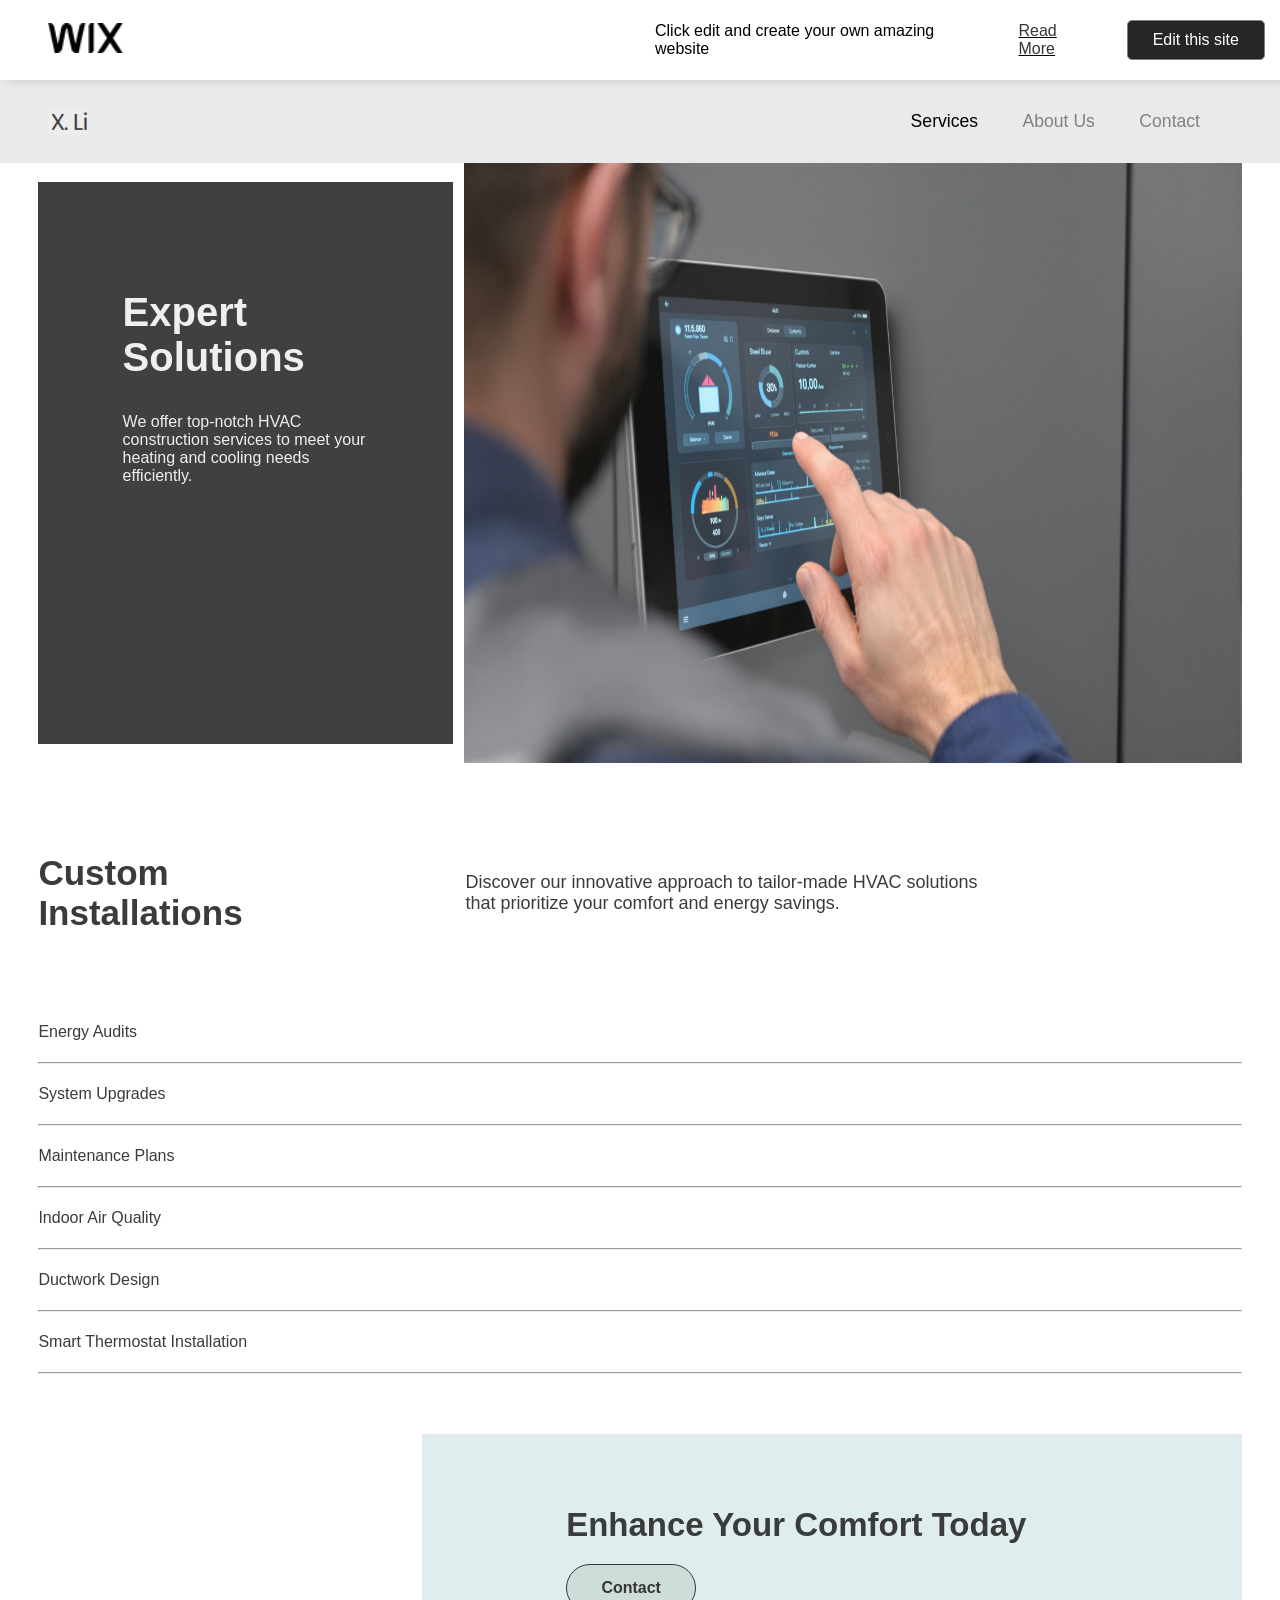
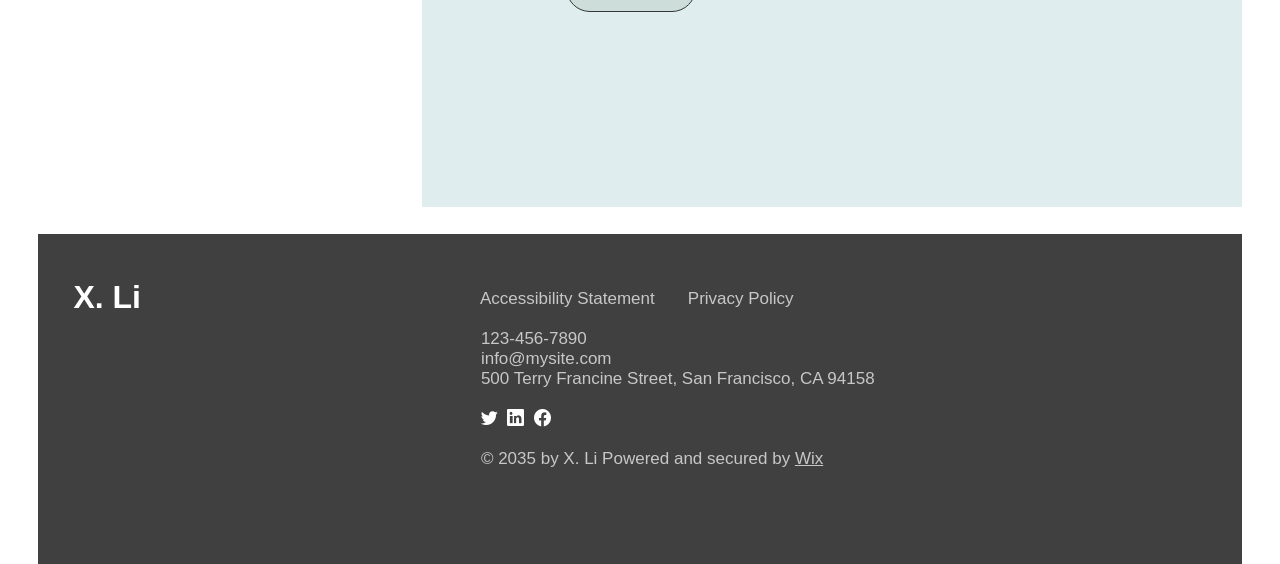
<file: Services.html>
<!DOCTYPE html>
<html lang="en">
<head>
    <meta charset="UTF-8">
    <meta name="viewport" content="width=device-width, initial-scale=1.0">
    <link rel="stylesheet" href="./services.css">
    <link rel="stylesheet" href="https://cdn.jsdelivr.net/npm/bootstrap-icons@1.13.1/font/bootstrap-icons.min.css">
    <title>Document</title>
</head>
<body>
    <div class="navbar">
        <div class="logo"><a href="./index.html"><img src="./images/image.png" alt="" height="30px" width="75px"></a></div>
        <div class="nav">
            <p>Click edit and create your own amazing website</p>
            <a href="#">Read More</a>
            <button>Edit this site</button>
        </div>
    </div>
    <div class="navbar2">
        <div class="logo"><img src="./images/image copy.png" alt="" width="41px"></div>
        <div>
            <a href="./services.html" style="color: black;">Services</a>
            <a href="./aboutus.html">About Us</a>
            <a href="./contact.html" style="margin-right:80px">Contact</a>
        </div>
    </div>
    <div class="body">
        <div class="servicebody1">
            <div class="left">
                <h2>Expert Solutions</h2>
                <p>We offer top-notch HVAC construction services to meet your heating and cooling needs efficiently.</p>
            </div>
            <div class="right">
                <img src="./images/image copy 10.png" width="100%" height="100%" alt="">
            </div>
        </div>
        <div class="servicebody2">
            <div class="left"><h2>Custom<br> Installations</h2></div>
            <div class="right"><p>Discover our innovative approach to tailor-made HVAC solutions<br> that prioritize your comfort and energy savings.</p></div>
        </div>
        <div class="content">
            <p>Energy Audits</p>
            <hr>
            <p>System Upgrades</p>
            <hr>
            <p>Maintenance Plans</p>
            <hr>
            <p>Indoor Air Quality</p>
            <hr>
            <p>Ductwork Design</p>
            <hr>
            <p>Smart Thermostat Installation</p>
            <hr>
        </div>
        <div class="servicebody3">
            <div class="left">
            </div>
            <div class="right">
                <h2>Enhance Your Comfort Today</h2>
                <button>Contact</button>
            </div>
        </div>
        <footer>
            <div class="left">X. Li</div>
            <div class="right">
                <pre>

                Accessibility Statement       Privacy Policy

                123-456-7890
                info@mysite.com
                500 Terry Francine Street, San Francisco, CA 94158

                <i class="bi bi-twitter"></i>  <i class="bi bi-linkedin"></i>  <i class="bi bi-facebook"></i>

                &copy; 2035 by X. Li Powered and secured by <a href="#">Wix</a>
                </pre>
            </div>
        </footer>
    </div>
</body>
</html>
</file>
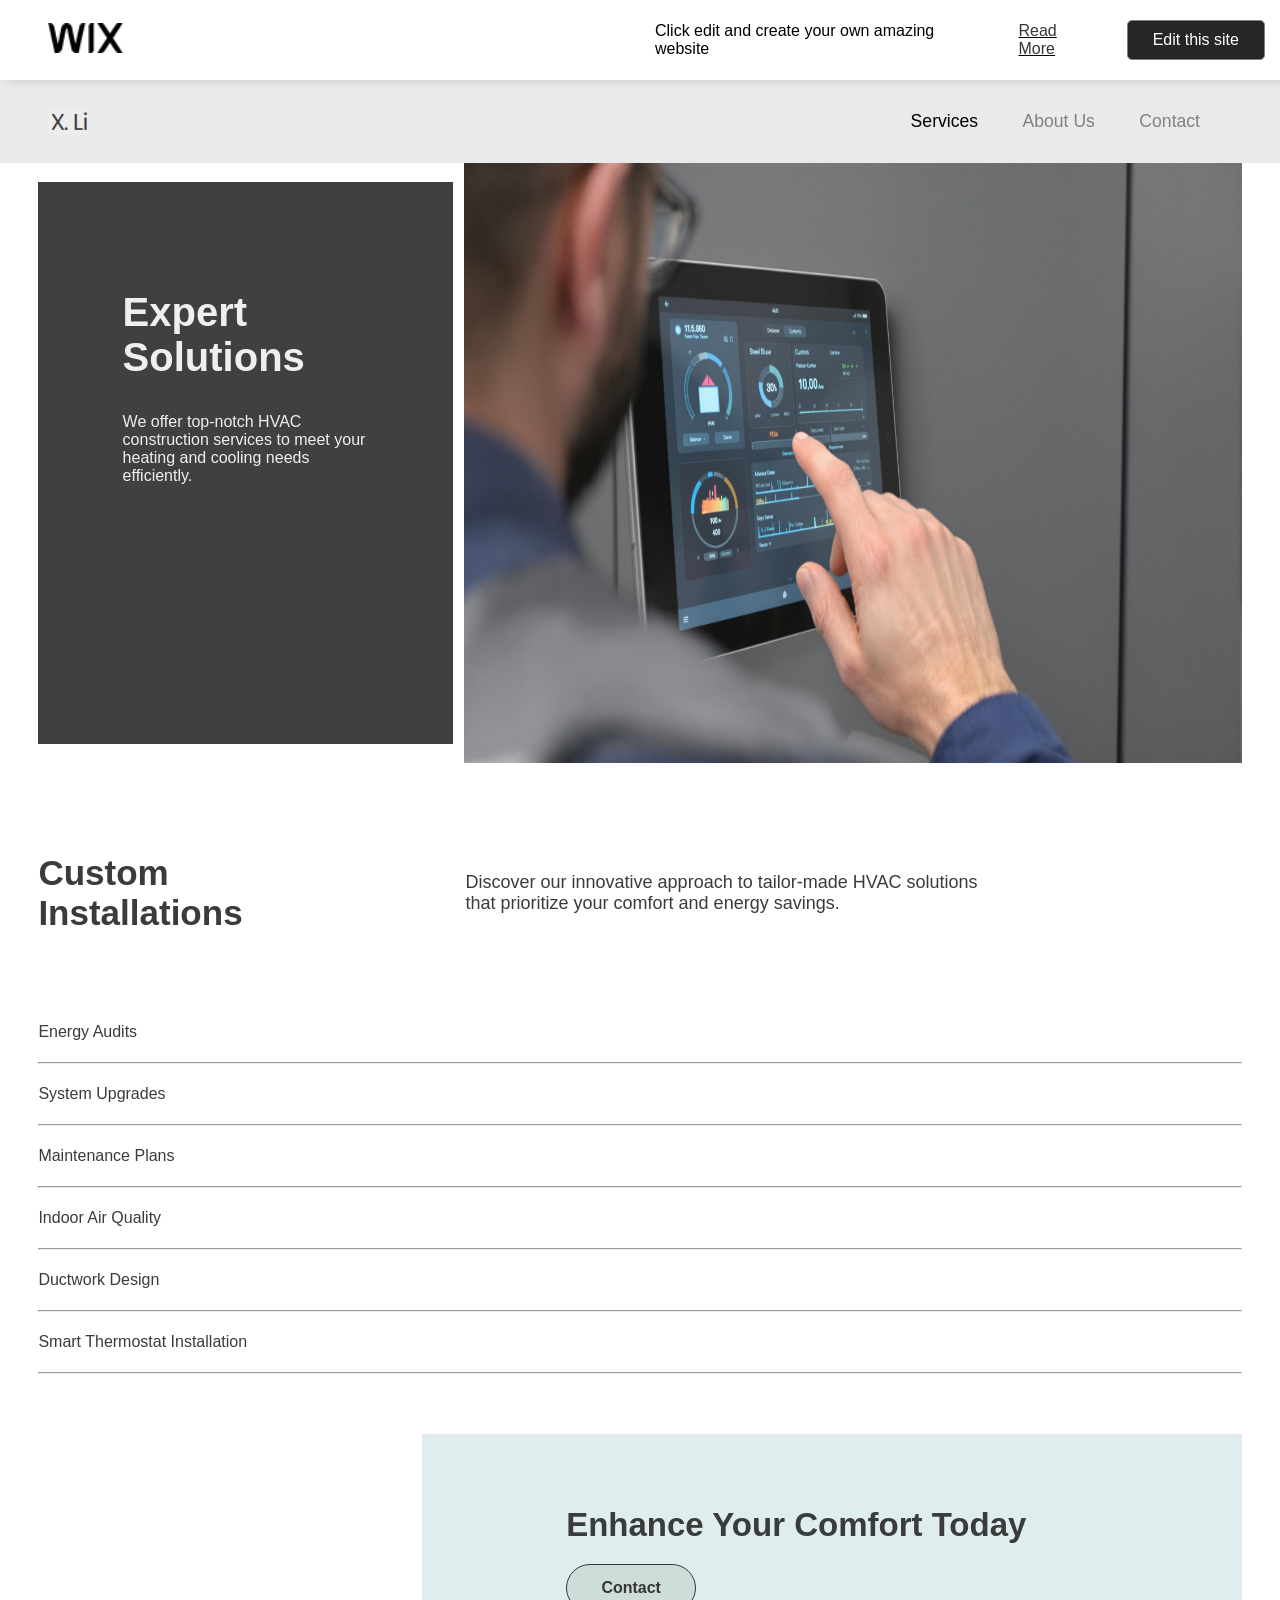
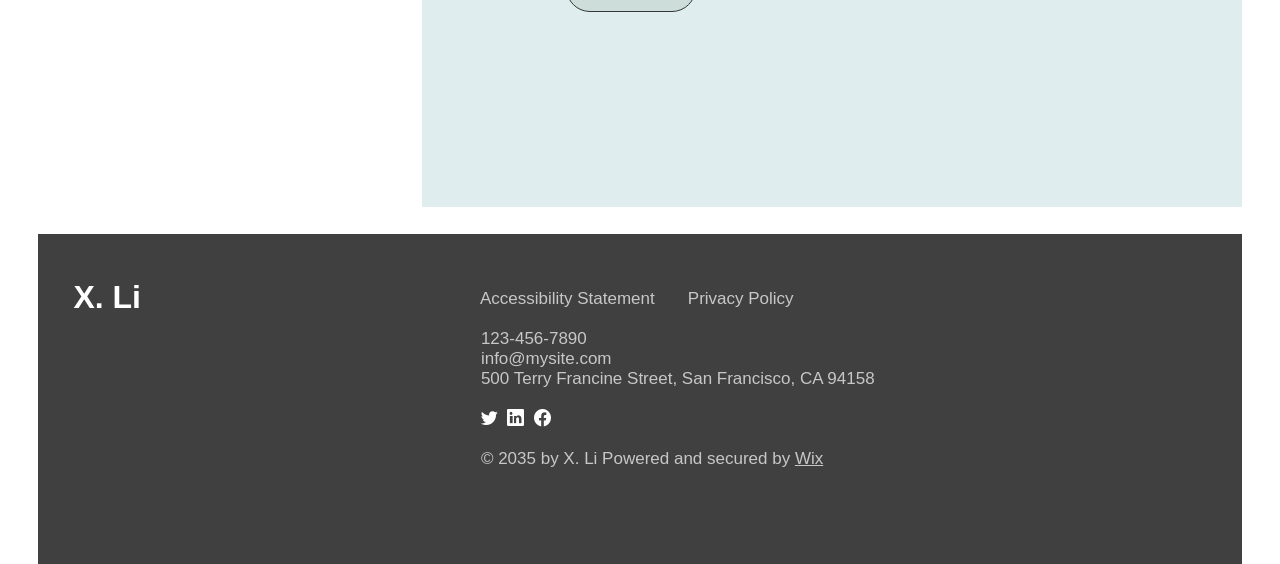
<file: services.html>
<!DOCTYPE html>
<html lang="en">
<head>
    <meta charset="UTF-8">
    <meta name="viewport" content="width=device-width, initial-scale=1.0">
    <link rel="stylesheet" href="./services.css">
    <link rel="stylesheet" href="https://cdn.jsdelivr.net/npm/bootstrap-icons@1.13.1/font/bootstrap-icons.min.css">
    <title>Document</title>
</head>
<body>
    <div class="navbar">
        <div class="logo"><a href="./index.html"><img src="./images/image.png" alt="" height="30px" width="75px"></a></div>
        <div class="nav">
            <p>Click edit and create your own amazing website</p>
            <a href="#">Read More</a>
            <button>Edit this site</button>
        </div>
    </div>
    <div class="navbar2">
        <div class="logo"><img src="./images/image copy.png" alt="" width="41px"></div>
        <div>
            <a href="./services.html" style="color: black;">Services</a>
            <a href="./aboutus.html">About Us</a>
            <a href="./contact.html" style="margin-right:80px">Contact</a>
        </div>
    </div>
    <div class="body">
        <div class="servicebody1">
            <div class="left">
                <h2>Expert Solutions</h2>
                <p>We offer top-notch HVAC construction services to meet your heating and cooling needs efficiently.</p>
            </div>
            <div class="right">
                <img src="./images/image copy 10.png" width="100%" height="100%" alt="">
            </div>
        </div>
        <div class="servicebody2">
            <div class="left"><h2>Custom<br> Installations</h2></div>
            <div class="right"><p>Discover our innovative approach to tailor-made HVAC solutions<br> that prioritize your comfort and energy savings.</p></div>
        </div>
        <div class="content">
            <p>Energy Audits</p>
            <hr>
            <p>System Upgrades</p>
            <hr>
            <p>Maintenance Plans</p>
            <hr>
            <p>Indoor Air Quality</p>
            <hr>
            <p>Ductwork Design</p>
            <hr>
            <p>Smart Thermostat Installation</p>
            <hr>
        </div>
        <div class="servicebody3">
            <div class="left">
            </div>
            <div class="right">
                <h2>Enhance Your Comfort Today</h2>
                <button>Contact</button>
            </div>
        </div>
        <footer>
            <div class="left">X. Li</div>
            <div class="right">
                <pre>

                Accessibility Statement       Privacy Policy

                123-456-7890
                info@mysite.com
                500 Terry Francine Street, San Francisco, CA 94158

                <i class="bi bi-twitter"></i>  <i class="bi bi-linkedin"></i>  <i class="bi bi-facebook"></i>

                &copy; 2035 by X. Li Powered and secured by <a href="#">Wix</a>
                </pre>
            </div>
        </footer>
    </div>
</body>
</html>
</file>
<file: services.css>
*{
            padding: 0;
            margin: 0;
            font-family: 'Segoe UI', Tahoma, Geneva, Verdana, sans-serif;
        }
        button{
            border: 1px solid gray;
        }
        .navbar{
            background-color: white;
            width: 100%;
            height: 80px;
            display: flex;
            align-items: center;
            justify-content: space-around;
            position: sticky;
            top: 0;
            z-index: 10;
            box-shadow: 8px 0px 10px 0px rgb(200, 199, 199);
        }
        .logo{
            width: 50%;
            
        }
        .logo img{
            padding-left: 48px;
        }

        .nav{
            width: 50%;
            display: flex;
            justify-content: start;
            align-items: center;
        }
        .nav p,.nav a,.nav button{
            margin: 0px 15px;
            
        }
        .nav a{
            color: rgb(55, 54, 54);
            text-decoration: underline black;
        }
        .nav button{
            background-color: rgb(39, 38, 38);
            color: white;
            font-size: 1rem;
            width: 140px;
            height: 40px;
            border-radius: 5px;
            padding: 0px 8px;
        }
        .nav button:hover{
            background-color: rgb(7, 7, 136);
        }

        .navbar2{
            height: 83px;
            width: 100%;
            background-color: rgb(232, 234, 236);
            position: sticky;
            top: 0px;
            display: flex;
            justify-content: space-between;
            align-items: center;
            z-index: 5;
        }
        .navbar2 .logo{
            display: flex;
            align-items: center;
        }
        .navbar2 a{
            margin: 20px;
            text-decoration: none;
            color: gray;
            font-size: 1.1rem;
            transition: 0.8s;
        }
        .navbar2 a:hover{
            color: black;
        }

        .body{
            z-index: 1;
            width: 94%;
            margin: 0px 3%;
            height: auto;
        }

        .servicebody1{
            display: flex;
            align-items: center;
            justify-content: center;
            column-gap: 11px;
            height: auto;
        }
        
        .servicebody1 .left{
            display: flex;
            flex-direction: column;
            row-gap: 9%;
            padding: 9% 7% 7% 7%;
            color: rgb(241, 238, 238);
            width: 24%;
            height: 370px;
            background-color: rgb(65, 64, 64);
        }
        .servicebody1 .left h2{
            font-size: 40px;
        }

        .servicebody1 .right{
            width: 76%;
            height: 600px;
            background-color: blueviolet;
        }

        .servicebody2{
            margin: 90px 0px;
            display: flex;
        }
        .servicebody2 .left{
            width: 35.5%;
        }
        .servicebody2 .right{
            width: 63.5%;
        }
        .servicebody2 h2{
            font-size: 35px;
            color: rgb(58, 59, 59);
        }
        .servicebody2 .right{
            display: flex;
            align-items: center;
        }
        .servicebody2 p{
            font-size: 18px;
            color: rgb(58, 59, 59);
        }
        .content p{
            color: rgb(58, 59, 59);
            margin: 21px 0px;
            font-size: 16px;
            
        }
        .servicebody3{
            margin-top: 60px;
            height: auto;
            display: flex;
            column-gap: 11px;
        }
        .servicebody3 .left{
            width: 35.5%;
            height: 400px;
            background-image: url(./images/image\ copy\ 11.png);
            background-size: cover;
            background-position: center;
            background-attachment: fixed;
        }
        .servicebody3 .right{
            display: flex;
            flex-direction: column;
            row-gap: 20px;
            padding: 6% 6% 6% 12%;
            width: 57.5%;
            height: 229px;
            background-color: rgb(223, 237, 239);
        }
        .servicebody3 .right h2{
            font-size: 33px;
            color: rgb(58, 59, 59);
        }

        .servicebody3 .right button{
            width: 130px;
            height:48px;
            border-radius: 30px;
            font-weight: bold;
            font-size: 1rem;
            color: rgb(55, 54, 54);
            border-color: rgb(55, 54, 54);
            background-color: rgba(193, 212, 206,0.6);
            transition: 0.7s;
        }
        .servicebody3 .right button:hover{
            background-color: rgb(55, 54, 54);
            color: rgba(193, 212, 206,0.9);
        }

        footer{
            width: 100%;
            height: 330px;
            background-color: rgb(65, 64, 64);
            display: grid;
            grid-template-columns: repeat(3,1fr);
        }
        
        
        footer div:nth-of-type(1){
            font-size: 32px;
            padding: 45px 0px 0px 35px;
            font-weight: 650;
            color: white;
        }

        footer div:nth-of-type(2){
            padding-top: 35px;
            font-size: 17px;
            color: rgb(200, 199, 199);
        }

        footer i{
            border-radius: 50px;
            color:  white;
            width: 50px;
            height: 50px;
        }
        footer pre:nth-of-type(1){
            color: rgb(200, 199, 199);
        }
        footer a{
            color: rgb(200, 199, 199);
        }
</file>
